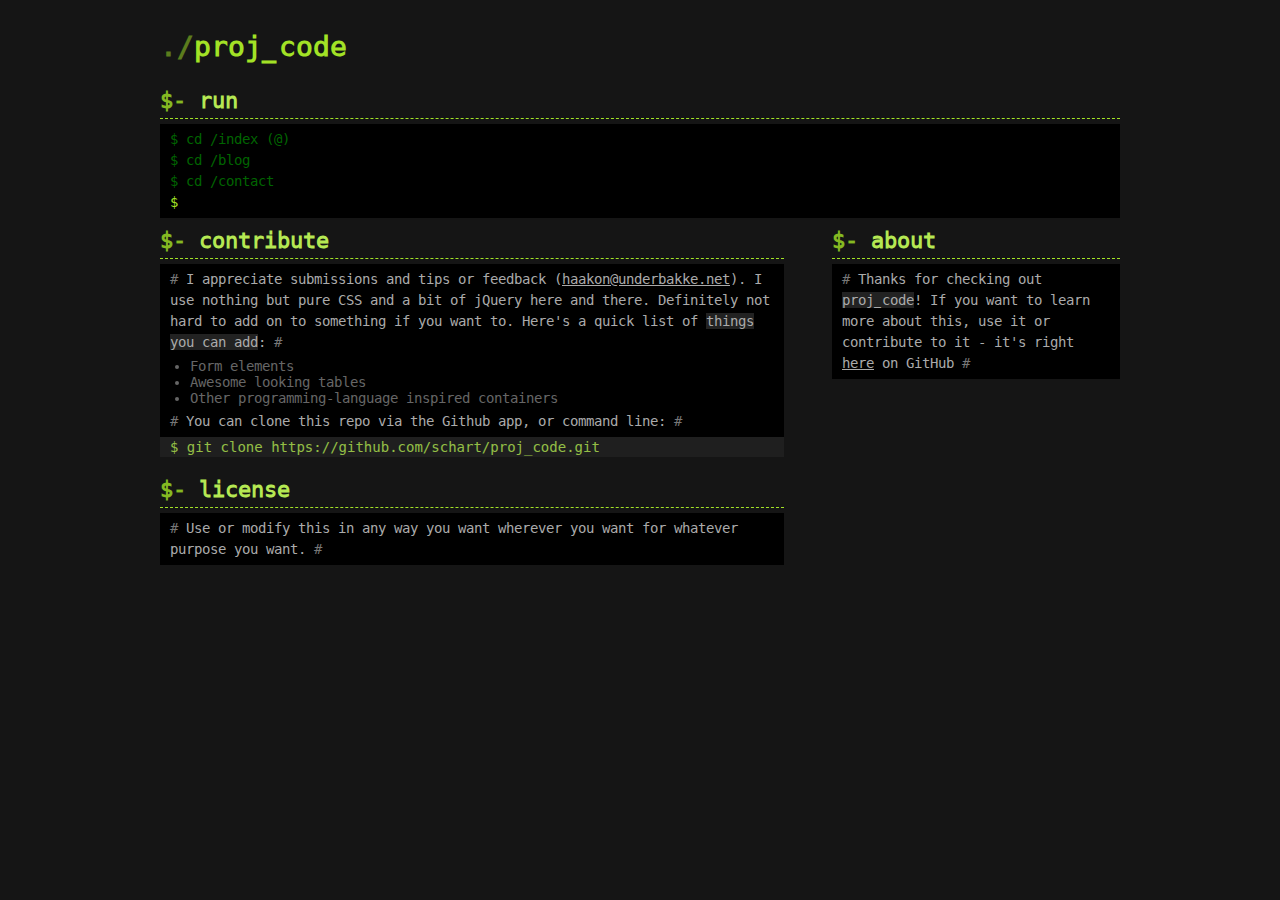
<file: demo/index.html>
<!doctype html>
<html lang="en">
<head>
	<meta charset="utf-8">
	<meta name="description" content="  ">
	<meta name="author" content="   ">
	<meta name="viewport" content="width=device-width, initial-scale=1">
	<link rel="stylesheet" href="../css/main_.css">
	<script src="//code.jquery.com/jquery-1.11.0.min.js"></script>
	<title>proj_code</title>
	<!--[if lt IE 9]>
		<script src="http://cdnjs.cloudflare.com/ajax/libs/html5shiv/3.7/html5shiv.js"></script>
		<script src="http://cdnjs.cloudflare.com/ajax/libs/respond.js/1.4.2/respond.js"></script>
	<![endif]-->
</head>
<body>
	<div class="container">
		<header><h1 class="title">proj_code</h1></header>
		<div class="row">
		<h3>run</h3>
				<p class="code links">
				<a href="index.html" class="cd">index (@)</a>
				<a href="blog.html" class="cd">blog</a>
				<a href="contact.html" class="cd">contact</a>
				<span id="coderun"></span>
				<br />
				</p>
		</div>
		<div class="row">
			<div class="column two-thirds main">
				<div class="app">
					<h3>contribute</h3>
					<p>
					I appreciate submissions and tips or feedback (<a href="mailto:haakon@underbakke.net">haakon@underbakke.net</a>). I use nothing but pure CSS and a bit of jQuery here and there. Definitely not hard to add on to something if you want to. Here's a quick list of <strong>things you can add</strong>:
					</p>
					<ul>
						<li>Form elements</li>
						<li>Awesome looking tables</li>
						<li>Other programming-language inspired containers</li>
					</ul>
					<p>
					You can clone this repo via the Github app, or command line:
					</p>
					<code>
					$ git clone https://github.com/schart/proj_code.git
					</code>
				</div>
				<div class="app">
					<h3>License</h3>
					<p>Use or modify this in any way you want wherever you want for whatever purpose you want.</p>
				</div>
			</div>
			<div class="column one-third sidebar">
				<h3>About</h3>
				<p class="code">
				Thanks for checking out <strong>proj_code</strong>! If you want to learn more about this, use it or contribute to it - it's right <a href="https://github.com/schart/proj_code">here</a> on GitHub 
				</p>
			</div>
		</div>
	</div>
	<script src="../js/scripts.js"></script>
</body>
</html>
</file>
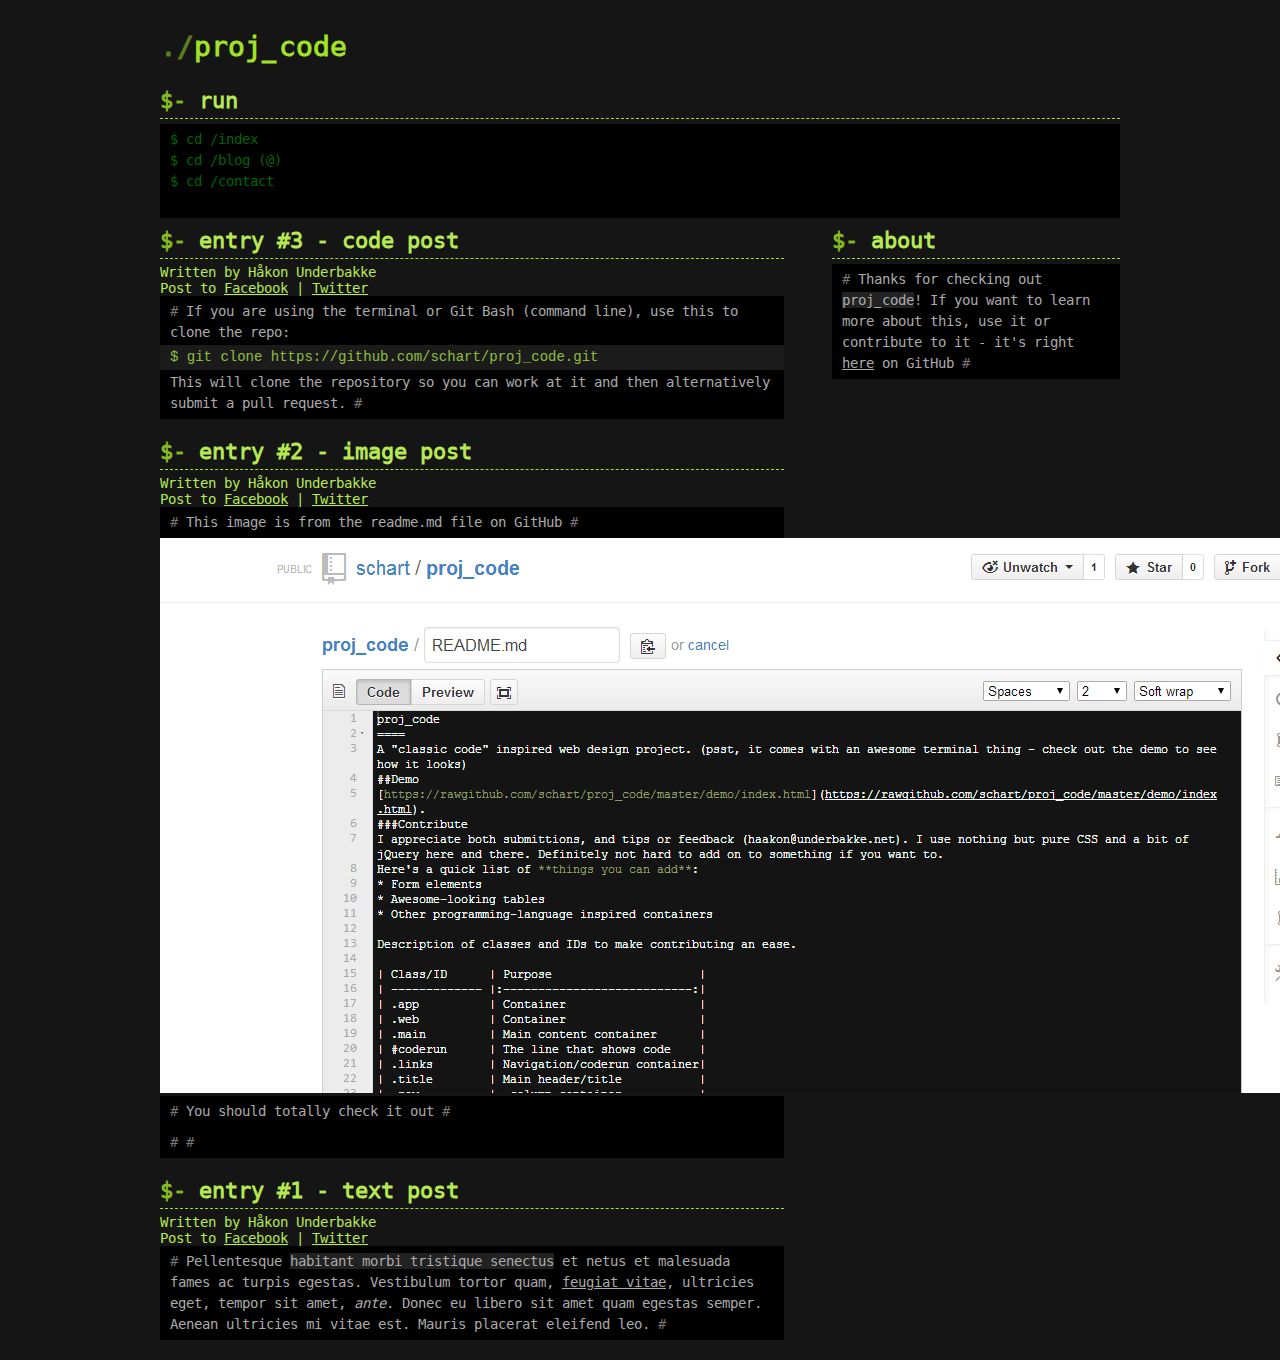
<file: demo/blog.html>
<!doctype html>
<html lang="en">
<head>
	<meta charset="utf-8">
	<meta name="description" content="  ">
	<meta name="author" content="   ">
	<meta name="viewport" content="width=device-width, initial-scale=1">
	<link rel="stylesheet" href="../css/main_.css">
	<script src="https://code.jquery.com/jquery-1.11.0.min.js"></script>
	<title>proj_code</title>
	<!--[if lt IE 9]>
		<script src="http://cdnjs.cloudflare.com/ajax/libs/html5shiv/3.7/html5shiv.js"></script>
		<script src="http://cdnjs.cloudflare.com/ajax/libs/respond.js/1.4.2/respond.js"></script>
	<![endif]-->
</head>
<body>
    <div class="dd-code hideurself"><div class="center"><span class="coderun"></span></div></div>
	<div class="container">
		<header><h1 class="title">proj_code</h1></header>
		<div class="row">
		<h3>run</h3>
				<p class="code links">
				<a href="index.html" class="cd">index</a>
				<a href="blog.html" class="cd">blog (@)</a>
				<a href="contact.html" class="cd">contact</a>
				<span class="coderun"></span>
				<br />
				</p>
		</div>
		<div class="row">
			<div class="column two-thirds main">
				<div class="app">
					<h3>Entry #3 - Code post</h3>
                    <div class="blog-head">
                     Written by Håkon Underbakke<br />
                     Post to <a href="#">Facebook</a> | <a href="#">Twitter</a>
                    </div>
					<p>
					If you are using the terminal or Git Bash (command line), use this to clone the repo:
					<code>
					$ git clone https://github.com/schart/proj_code.git
					</code>
					This will clone the repository so you can work at it and then alternatively submit a pull request.
					</p>
				</div>
				<div class="app">
					<h3>Entry #2 - Image post</h3>
                    <div class="blog-head">
                     Written by Håkon Underbakke<br />
                     Post to <a href="#">Facebook</a> | <a href="#">Twitter</a>
                    </div>
					<p>This image is from the readme.md file on GitHub</p>
					<img src="screen.png" class="srcimg" alt="Screenshot" />
					<p>You should totally check it out</p>
					</p>
				</div>
				<div class="app">
					<h3>Entry #1 - Text post</h3>
                    <div class="blog-head">
                     Written by Håkon Underbakke<br />
                     Post to <a href="#">Facebook</a> | <a href="#">Twitter</a>
                    </div>
					<p>Pellentesque <strong>habitant morbi tristique senectus</strong> et netus et malesuada fames ac turpis egestas. Vestibulum tortor quam, <a href="#not-a-real-link">feugiat vitae</a>, ultricies eget, tempor sit amet, <i>ante</i>. Donec eu libero sit amet quam egestas semper. Aenean ultricies mi vitae est. Mauris placerat eleifend leo.</p>
				</div>
			</div>
			<div class="column one-third sidebar">
				<h3>About</h3>
				<p class="code">
				Thanks for checking out <strong>proj_code</strong>! If you want to learn more about this, use it or contribute to it - it's right <a href="https://github.com/schart/proj_code">here</a> on GitHub 
				</p>
			</div>
		</div>
	</div>
	<script src="../js/scripts.js"></script>
</body>
</html>
</file>
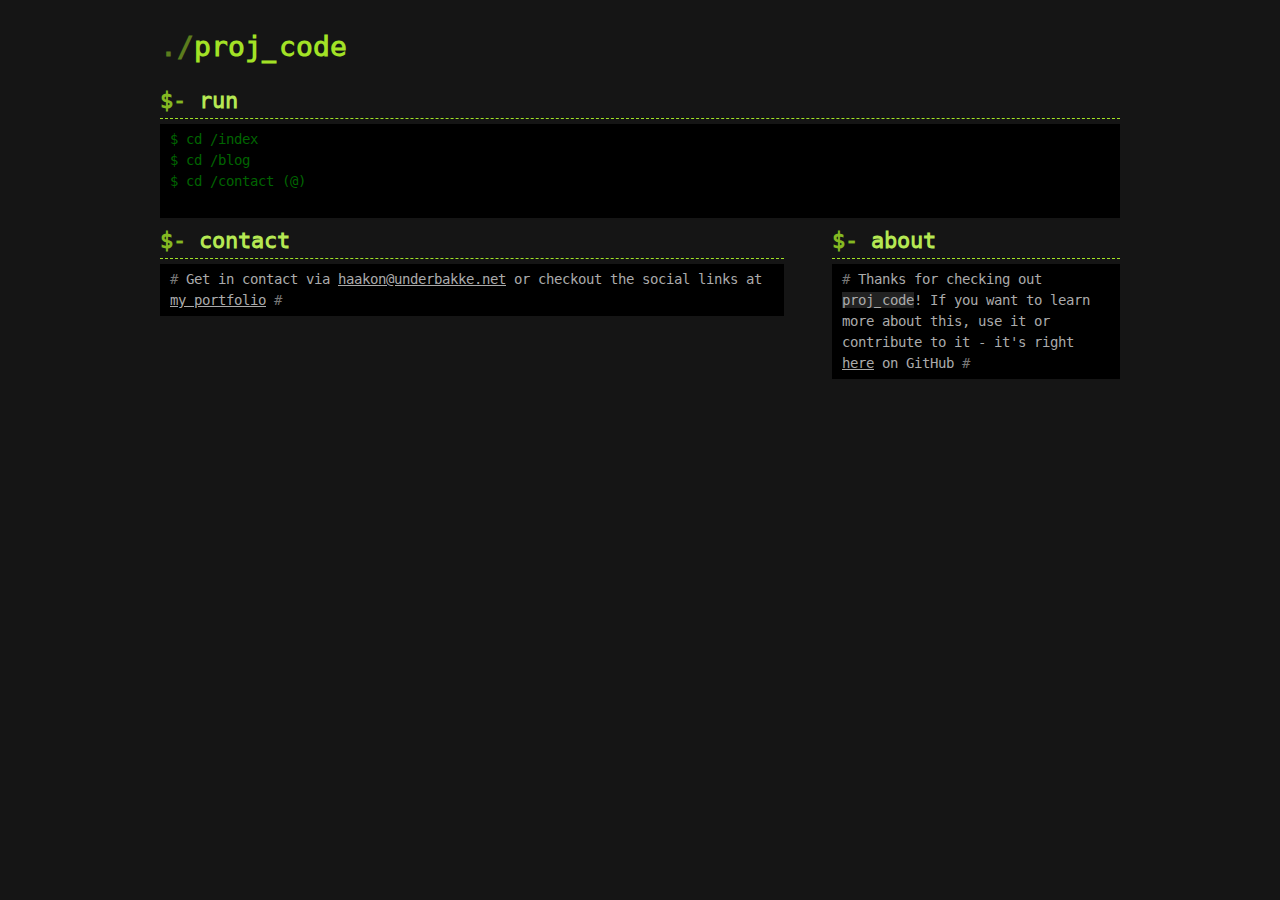
<file: demo/contact.html>
<!doctype html>
<html lang="en">
<head>
	<meta charset="utf-8">
	<meta name="description" content="  ">
	<meta name="author" content="   ">
	<meta name="viewport" content="width=device-width, initial-scale=1">
	<link rel="stylesheet" href="../css/main_.css">
	<script src="https://code.jquery.com/jquery-1.11.0.min.js"></script>
	<title>proj_code</title>
	<!--[if lt IE 9]>
		<script src="http://cdnjs.cloudflare.com/ajax/libs/html5shiv/3.7/html5shiv.js"></script>
		<script src="http://cdnjs.cloudflare.com/ajax/libs/respond.js/1.4.2/respond.js"></script>
	<![endif]-->
</head>
<body>
    <div class="dd-code hideurself"><div class="center"><span class="coderun"></span></div></div>
	<div class="container">
		<header><h1 class="title">proj_code</h1></header>
		<div class="row">
		<h3>run</h3>
				<p class="code links">
				<a href="index.html" class="cd">index</a>
				<a href="blog.html" class="cd">blog</a>
				<a href="contact.html" class="cd">contact (@)</a>
				<span class="coderun"></span>
				<br />
				</p>
		</div>
		<div class="row">
			<div class="column two-thirds main">
				<div class="app">
					<h3>Contact</h3>
					<p>Get in contact via <a href="mailto:haakon@underbakke.net">haakon@underbakke.net</a> or checkout the social links at <a href="http://haakon.underbakke.net">my portfolio</a></p>
				</div>
			</div>
			<div class="column one-third sidebar">
				<h3>About</h3>
				<p class="code">
				Thanks for checking out <strong>proj_code</strong>! If you want to learn more about this, use it or contribute to it - it's right <a href="https://github.com/schart/proj_code">here</a> on GitHub 
				</p>
			</div>
		</div>
	</div>
	<script src="../js/scripts.js"></script>
</body>
</html>
</file>
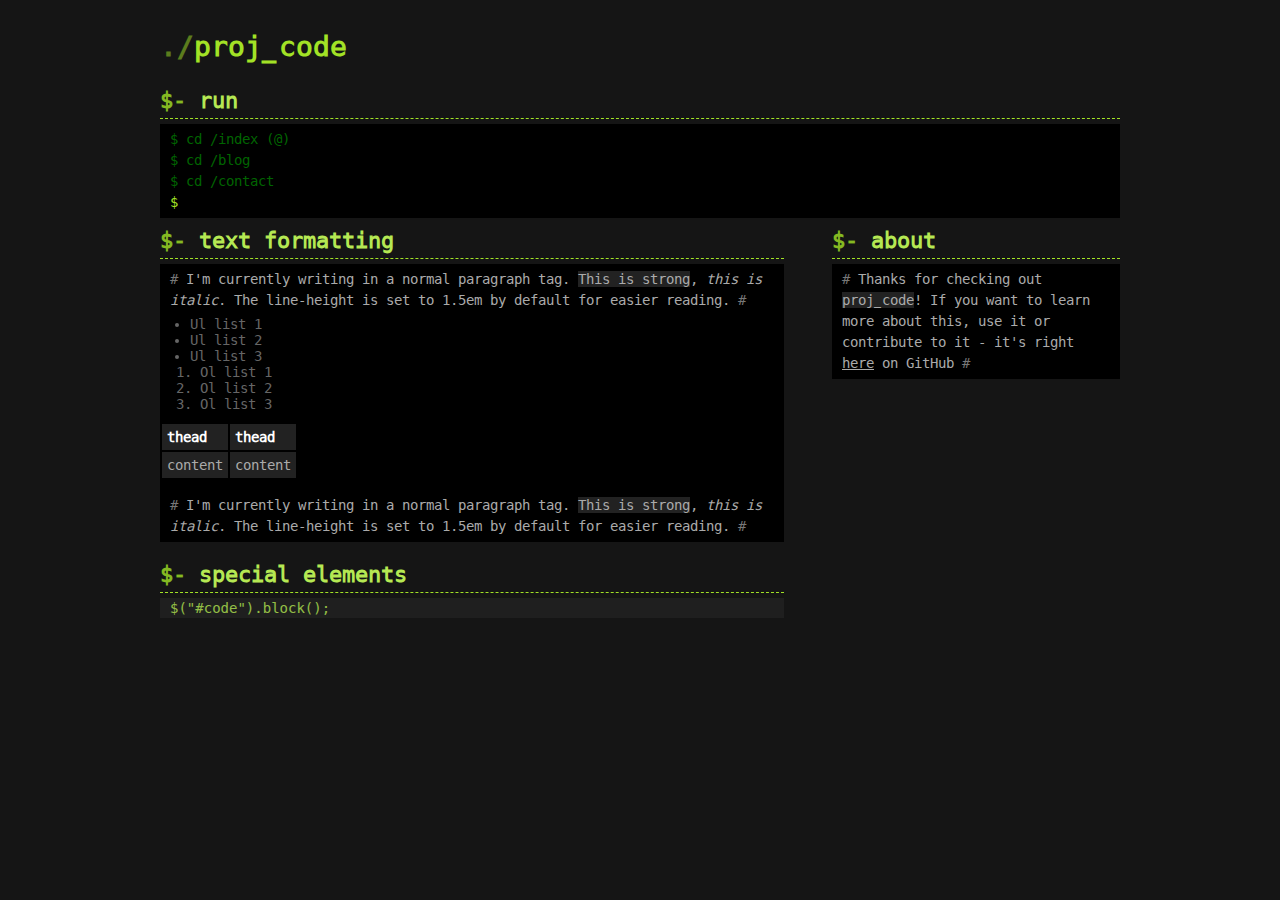
<file: demo/playground.html>
<!doctype html>
<html lang="en">
<head>
	<meta charset="utf-8">
	<meta name="description" content="  ">
	<meta name="author" content="   ">
	<meta name="viewport" content="width=device-width, initial-scale=1">
	<link rel="stylesheet" href="../css/main_.css">
	<script src="https://ajax.googleapis.com/ajax/libs/jquery/1.11.0/jquery.min.js"></script>
	<title>proj_code</title>
	<!--[if lt IE 9]>
		<script src="http://cdnjs.cloudflare.com/ajax/libs/html5shiv/3.7/html5shiv.js"></script>
		<script src="http://cdnjs.cloudflare.com/ajax/libs/respond.js/1.4.2/respond.js"></script>
	<![endif]-->
</head>
<body>
	<div class="container">
		<header><h1 class="title">proj_code</h1></header>
		<div class="row" id="nav">
		</div>
		<div class="row">
			<div class="column two-thirds main">
				<div class="app">
					<h3>Text formatting</h3>
					<p>
					I'm currently writing in a normal paragraph tag. <strong>This is strong</strong>, <i>this is italic</i>. The line-height is set to
                    1.5em by default for easier reading.
					</p>
					<ul>
						<li>Ul list 1</li>
						<li>Ul list 2</li>
						<li>Ul list 3</li>
					</ul>
					<ol>
						<li>Ol list 1</li>
						<li>Ol list 2</li>
						<li>Ol list 3</li>
					</ol>
                    <table>
                        <tr>
                            <th>thead</th>
                            <th>thead</th>
                        </tr>
                        <tr>
                            <td>content</td>
                            <td>content</td>
                        </tr>
                    </table>
                    <p>
					I'm currently writing in a normal paragraph tag. <strong>This is strong</strong>, <i>this is italic</i>. The line-height is set to
                    1.5em by default for easier reading.
                    </p>
				</div>
                <div class="app">
                    <h3>Special elements</h3>
                    <code>$("#code").block();</code>
                </div>
			</div>
			<div class="column one-third sidebar">
			</div>
		</div>
	</div>
	<script src="../js/scripts.js"></script>
</body>
</html>
</file>
<file: css/main_.css>
@font-face{
	font-family: veramono;
	src: url("../fonts/VeraMono.ttf");
}
*, *:before, *:after {
  -moz-box-sizing: border-box;
  -webkit-box-sizing: border-box;
  box-sizing: border-box;
}
@-ms-viewport {width: device-width;}
.container {
  margin: 0 auto;
  max-width: 960px;
  width: 90%;
}
.column {
  float: left;
  margin-left: 5%;
}
code{
	display:block;
	background:#222;
	margin:0;
	padding:2px 10px;
	color:#b5e853;
	opacity:0.8;
}
p code{
	margin:2px -10px;
}
p img{
	width:100%;
}
/* code:before, code:after{
	content:" # ";
	display:block;
	background:#000;
	font-family:"VeraMono", Monaco, sans-serif, helvetica;
	color:#777;
} */
.column:first-child {
  margin-left: 0;
}
.column.full {
  width: 100%;
}
.app{
	position:relative;
	margin:0 0 20px 0;
}
a{
	color:inherit;
}
a:hover{
	text-decoration:none;
}
#coderun{
	color:#a2e226;
}
#coderun:before{
	content:"$ ";
}
h1, h2, h3, h4, h5{
	margin:0 0 5px 0;
}
h3{
	font-size:22px;
	border-bottom:1px dashed #a2e226;
	padding:0 0 5px 0;
	margin:0 0 5px 0;
	text-transform:lowercase;
}
p{
	margin:0;
	line-height:1.5em;
}
ul, ol{
	background: #000;
	padding: 0 0 0 30px;
	margin: 0;
	color:#666;
}
ol{
    padding-left:40px;
}
.app table{
    color:#aaa;
    background:#000;
    display:block;
}
.app table th{
    color:#fff;
}
table{
    margin:0;
    padding:10px 0;
}
td, th{
    padding:5px;
    text-align:left;
}
tr{
    background:#222;
}
p.code{
	padding:5px 10px;
	background:#000;
	color:#aaa;
}
b, strong{
	font-weight:normal;
	background:#222;
}
p:before, p:after{
color:#777;
}
p:before{
	content:"# ";
}
p:after{
	content:" #";
}
.links:after{content:"";}
.links:before{content:"";}
.links a{
	color:#006400;
	text-decoration:none;
	display:block;
}
.links a:hover{
	text-decoration:underline;
}
.cd:before{
	content:"$ cd /";
}
.links a:hover::before{
	text-decoration:none !important;
}
#goto{
	display:block;
	width:100%;
	background:#111;
	outline:none;
	border:none;
	margin:5px 0;
	color:#a2e226;
	font-family:"veramono", Monaco, Sans-Serif, Helvetica, Arial;
}
.app p{
	padding:5px 10px;
	margin:0;
	background:#000;
	color:#aaa;
}

.web p{
	background:#fff;
	padding:2px;
	color:#333;
	border-top:3px solid #555;
	border-left:3px solid #555;
	border-right:3px solid #999;
	border-bottom:3px solid #999;
}
h3:before{
	content:"$- ";
	color:#a2e226;
	opacity:0.8;
}
.web h3{
	text-transform:uppercase;
	color:#F06529;
	border-bottom:1px solid #E34C26;
}
.web h3:before{
	content:"<";
	color:#F06529;
}
.web h3:after{
	content:">";
}
.web p:before{
	content:"<!-- ";
}
.web p:after{
	content:"--> ";
}
header{
	padding:30px 0 20px 0;
}
.main, .sidebar{
	padding-top:10px;
}
.title{
	text-transform:lowercase;
	color:#a2e226;
}
.title:before{
	content:"./";
	opacity:0.5;
}
.column.two-thirds {
  width: 65%;
}
.column.half {
  width: 47.5%;
}
.column.one-third {
  width: 30%;
}
.column.one-fourth {
  width: 21.25%;
}
.row:after{
  content: "";
  display: table;
  clear: both;
}
@media screen and (max-width: 640px) {
  .column.full,
  .column.two-thirds,
  .column.half,
  .column.one-third,
  .column.one-fourth {
    float: none;
    margin: 0;
    width: 100%;
  }
}
body{
  padding: 0;
  margin: 0;
  font-size: 14px;
  font-family:"veramono", Monaco, Sans-Serif, Helvetica, Arial;
  background:#151515;
  color:#b5e853;
}
</file>
